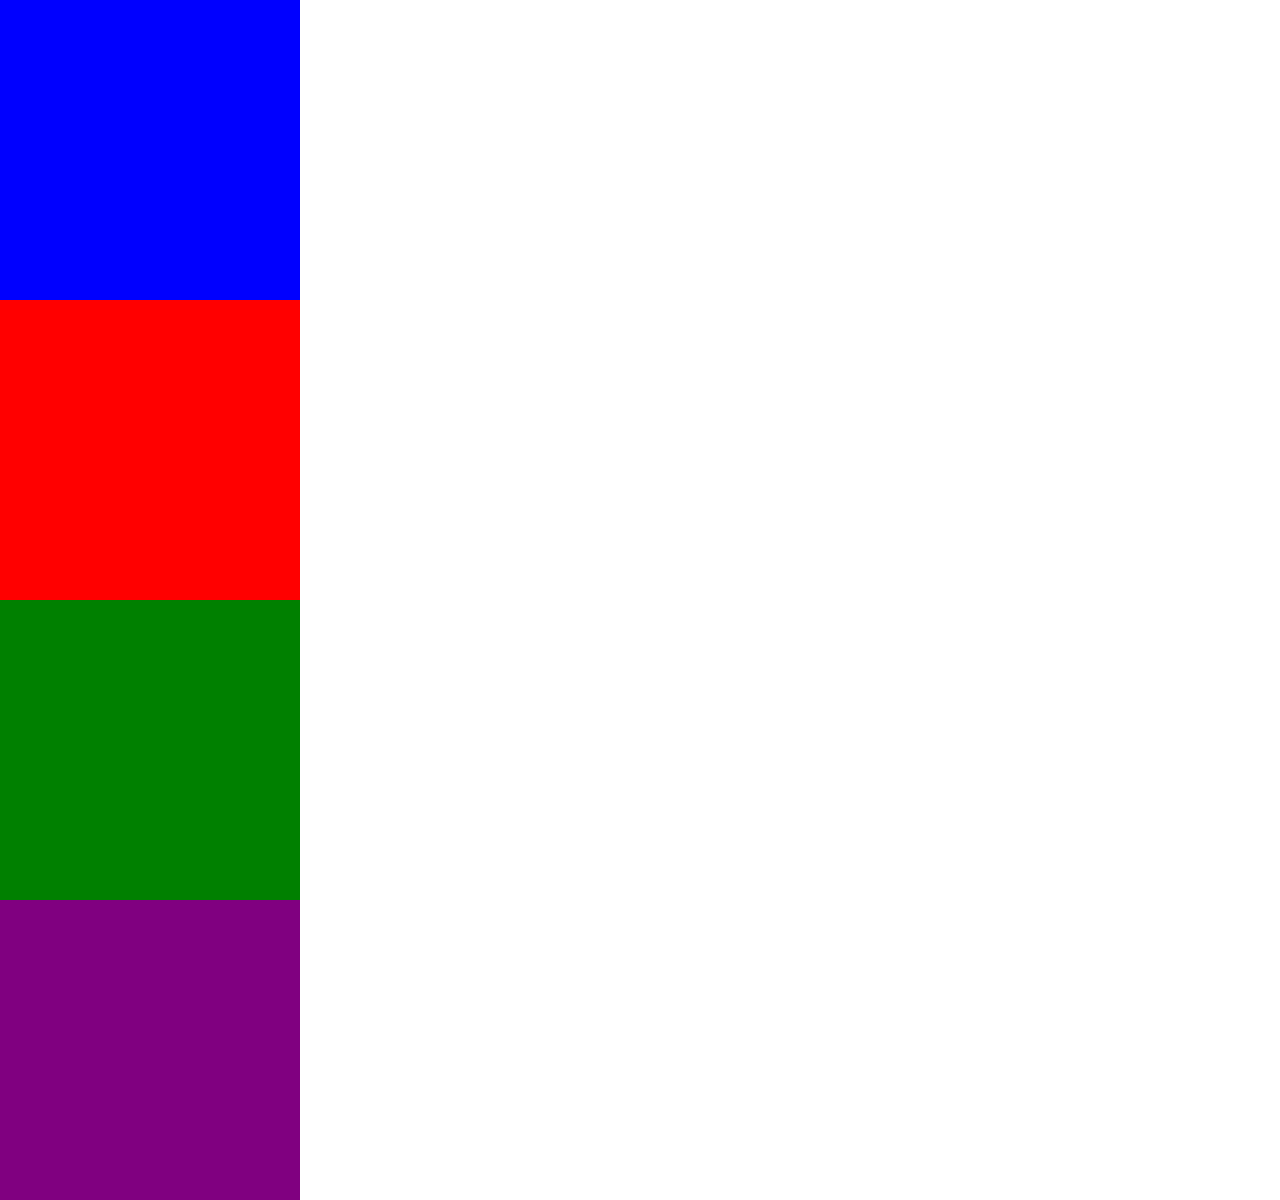
<file: 12 - css-positioning-starter/index.html>
<!DOCTYPE html>
<html lang="en">
<head>
  <meta charset="UTF-8">
  <meta name="viewport" content="width=device-width, initial-scale=1.0">
  <meta http-equiv="X-UA-Compatible" content="ie=edge">
  <link rel="stylesheet" href="style.css">
  <title>Positioning Activity</title>
</head>
<body>
  <div class="parent-square">
    <div class="child-square"></div>
  </div>
  <div class="square first"></div>
  <div class="square second"></div>
  <div class="square third absolute"></div>
  <div class="square fourth fixed"></div>
</body>
</html>
</file>
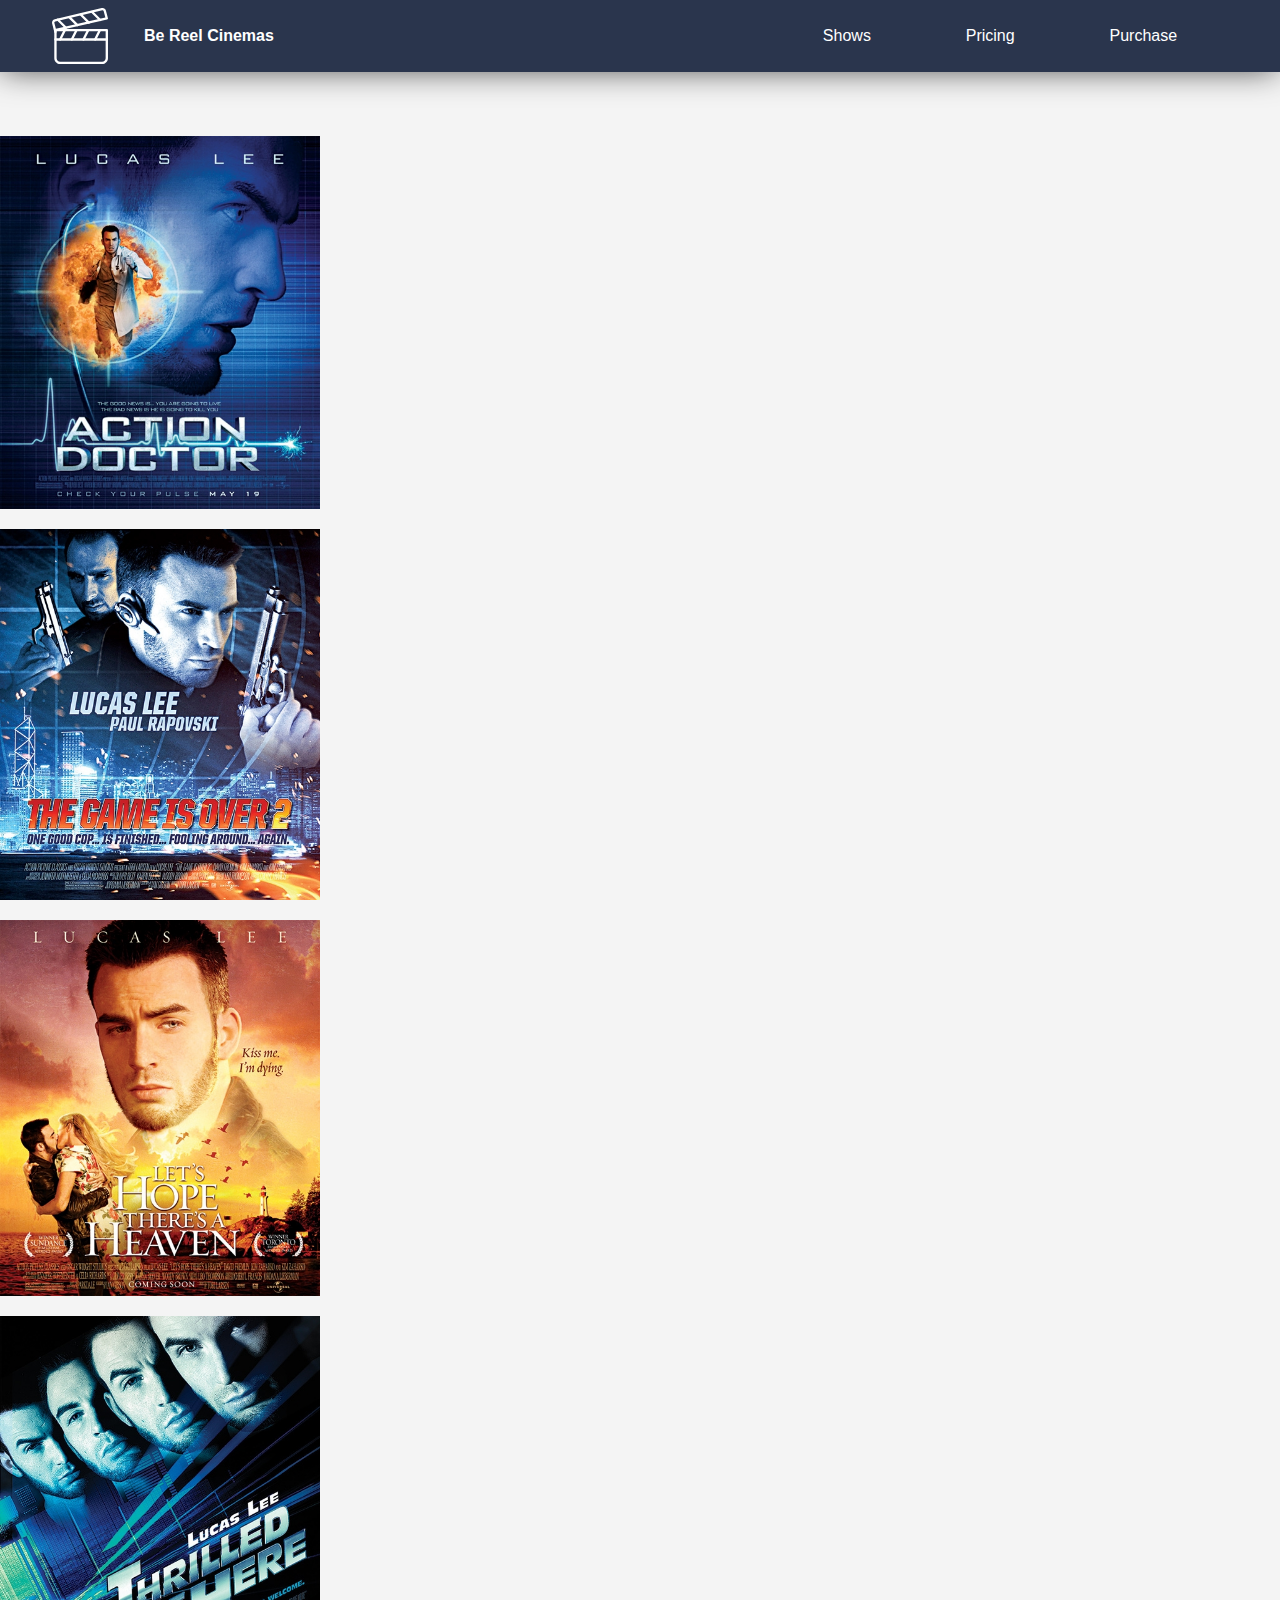
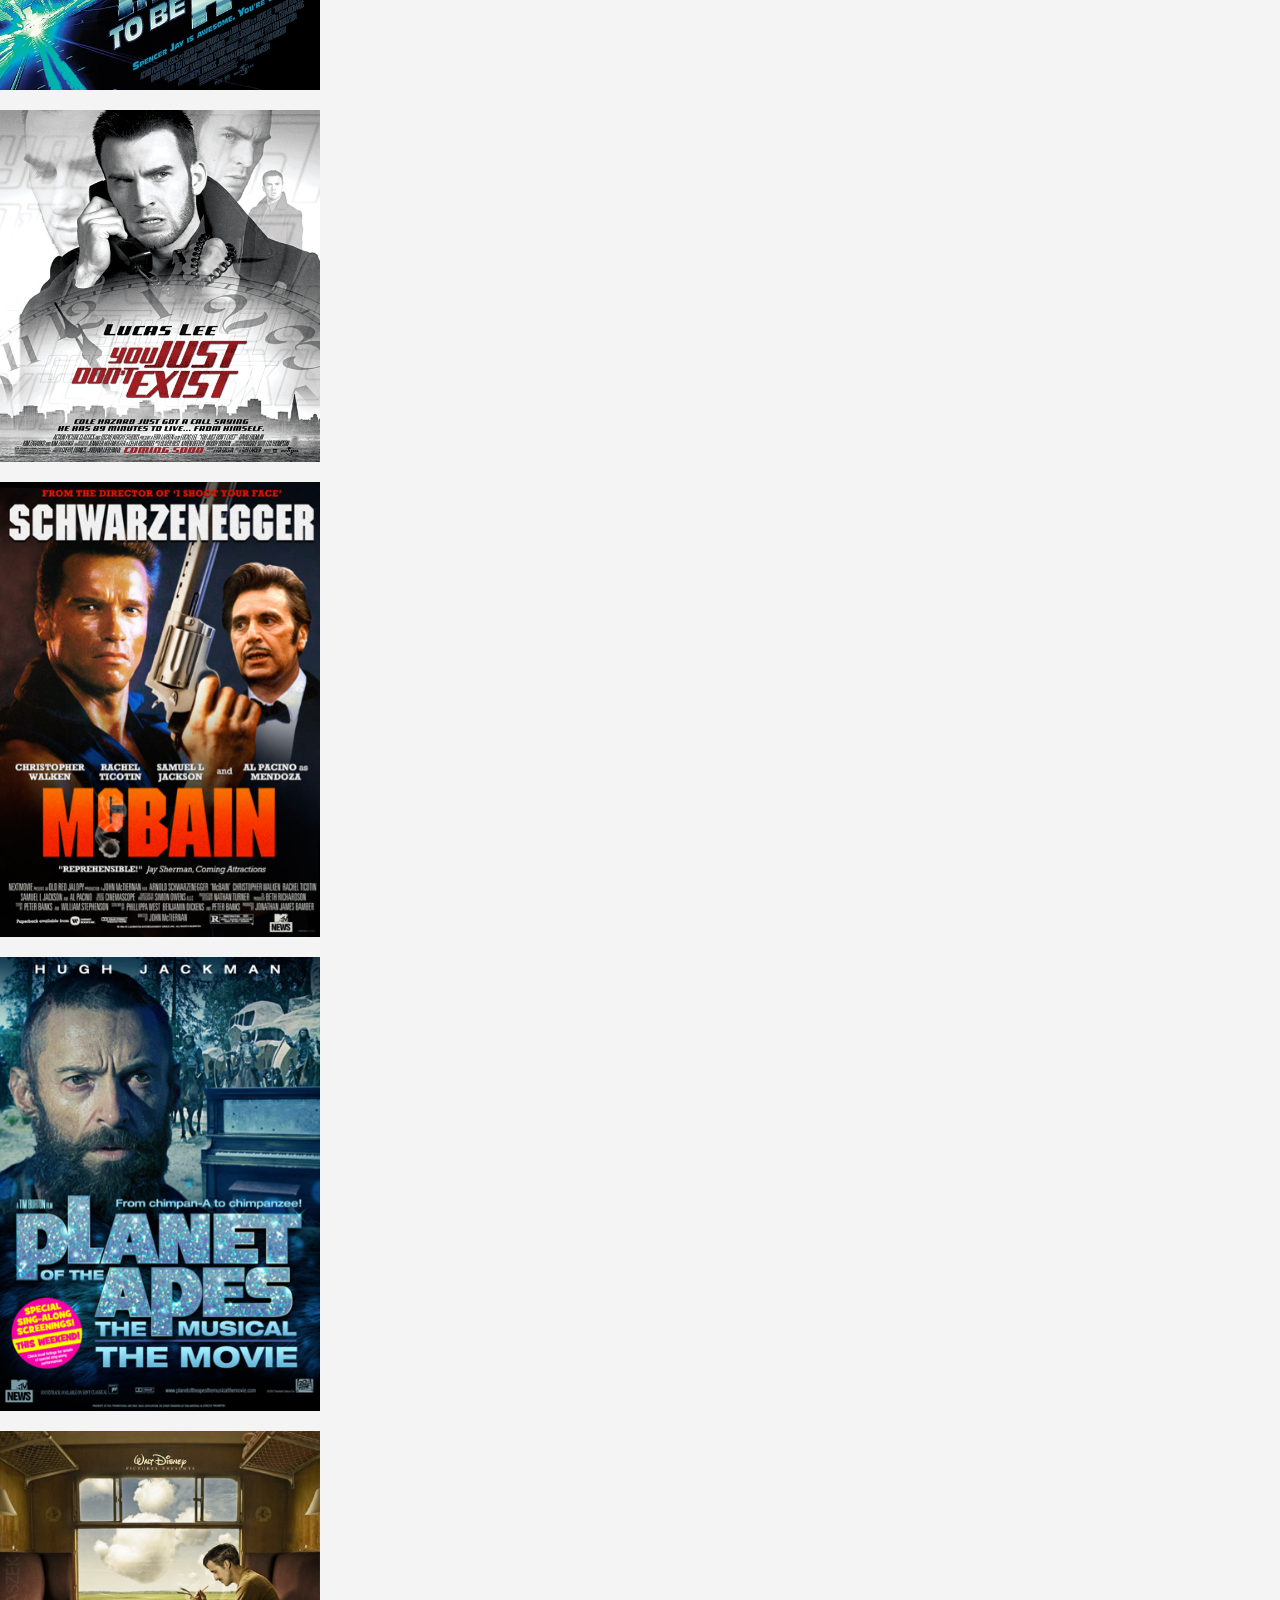
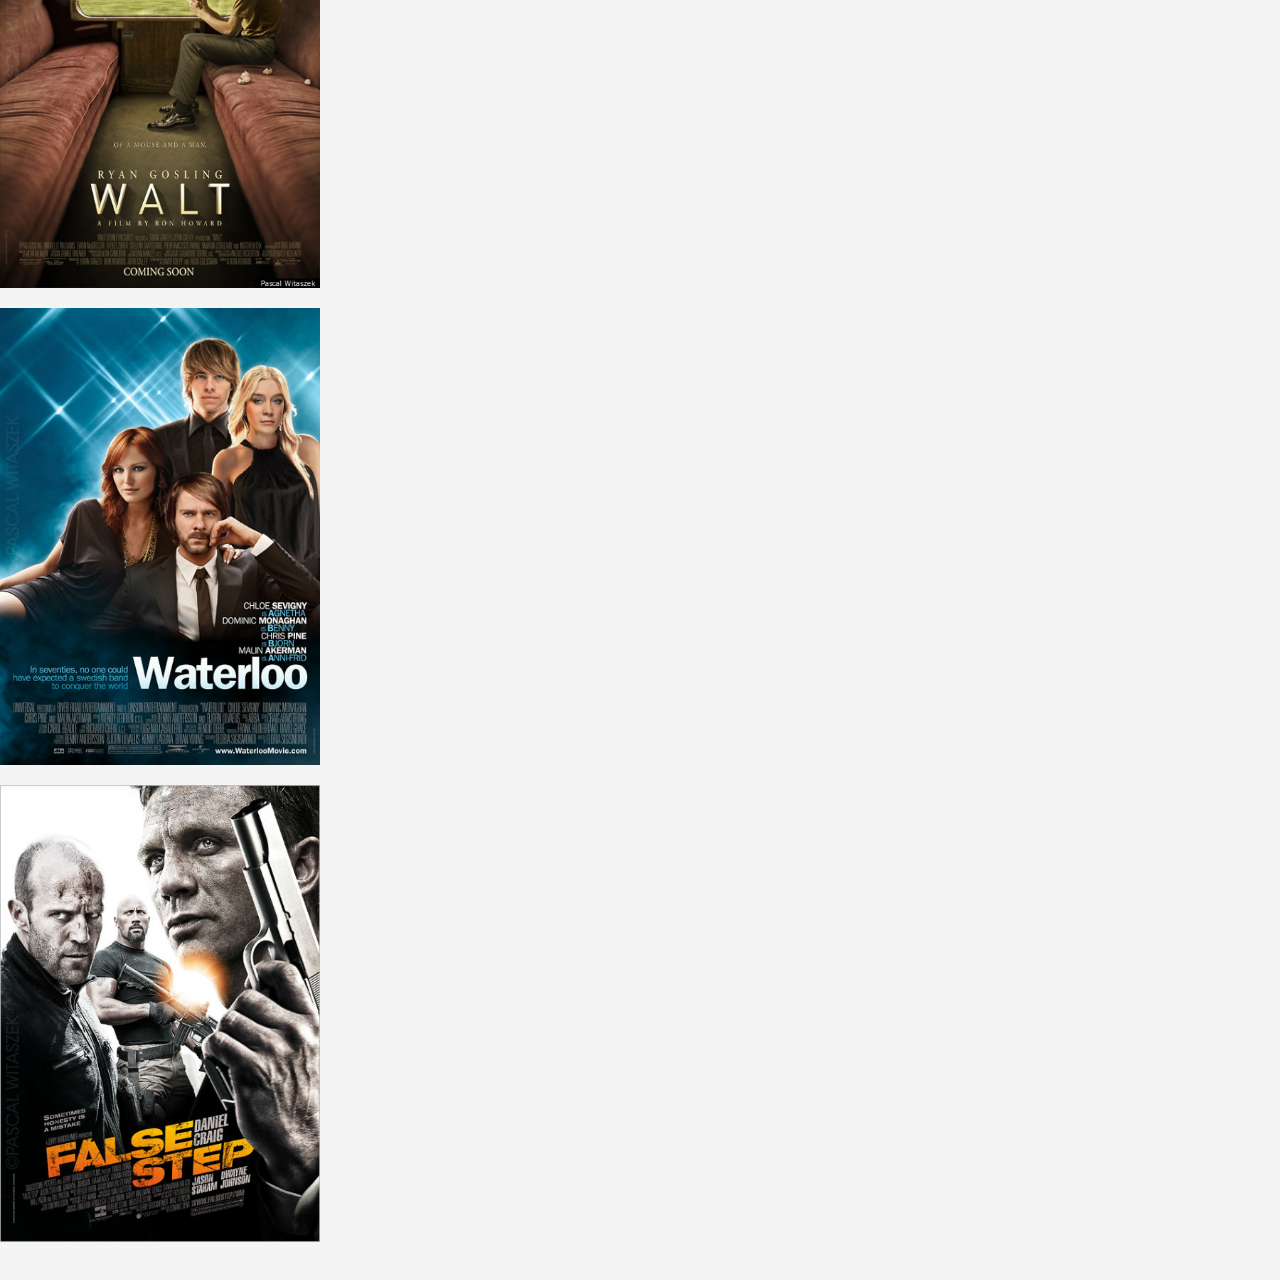
<file: 10 - movie posters/flexbox-exercise-starter/index.html>
<!DOCTYPE html>
<html lang="en">
<head>
    <meta charset="UTF-8">
    <meta name="viewport" content="width=device-width, initial-scale=1.0">
    <meta http-equiv="X-UA-Compatible" content="ie=edge">
    <title>Document</title>
    <link rel="stylesheet" href="styles/styles.css">
</head>
<body>
    <nav class="navStyles">
        <div class="imgStyles">
            <img src="images/clapperboard.svg" alt="logo">
            <p>Be Reel Cinemas</p>
        </div>
        <div class="flexer aligner nav-left">
            <ul class="flexer">
                <li>Shows</li>
                <li>Pricing</li>
                <li>Purchase</li>
            </ul>
            <!-- <button class="btnStyles">Login</button> -->
        </div>
    </nav>
    <div>
        <div class="imageContainer">
            <img src="images/ActionDoctor_Poster.jpg" alt="ActionPoster">
        </div>
        <div class="imageContainer">
            <img src="images/GIO2_Poster.jpg" alt="GamePoster">
        </div>
        <div class="imageContainer">
            <img src="images/LHTAH_Poster.jpg" alt="LetsHopePoster">
        </div>
        <div class="imageContainer">
            <img src="images/TTBH_Poster.jpg" alt="ThanksPoster">
        </div>
        <div class="imageContainer">
            <img src="images/YJDE_Poster.jpg" alt="OtherPoster">
        </div>
        <div class="imageContainer">
            <img src="images/mcbain_poster.jpg" alt="ActionPoster">
        </div>
        <div class="imageContainer">
            <img src="images/potamusical_poster.jpg" alt="GamePoster">
        </div>
        <div class="imageContainer">
            <img src="images/walt_poster.jpg" alt="LetsHopePoster">
        </div>
        <div class="imageContainer">
            <img src="images/waterloo_poster.jpg" alt="ThanksPoster">
        </div>
        <div class="imageContainer">
            <img src="images/false_poster.jpg" alt="OtherPoster">
        </div>
    </div>
    <div class='hidden'>Icons made by <a href="https://www.flaticon.com/authors/pixel-perfect" title="Pixel perfect">Pixel perfect</a> from <a href="https://www.flaticon.com/" 			    title="Flaticon">www.flaticon.com</a> is licensed by <a href="http://creativecommons.org/licenses/by/3.0/" 			    title="Creative Commons BY 3.0" target="_blank">CC 3.0 BY</a></div>
</body>
</html>
</file>
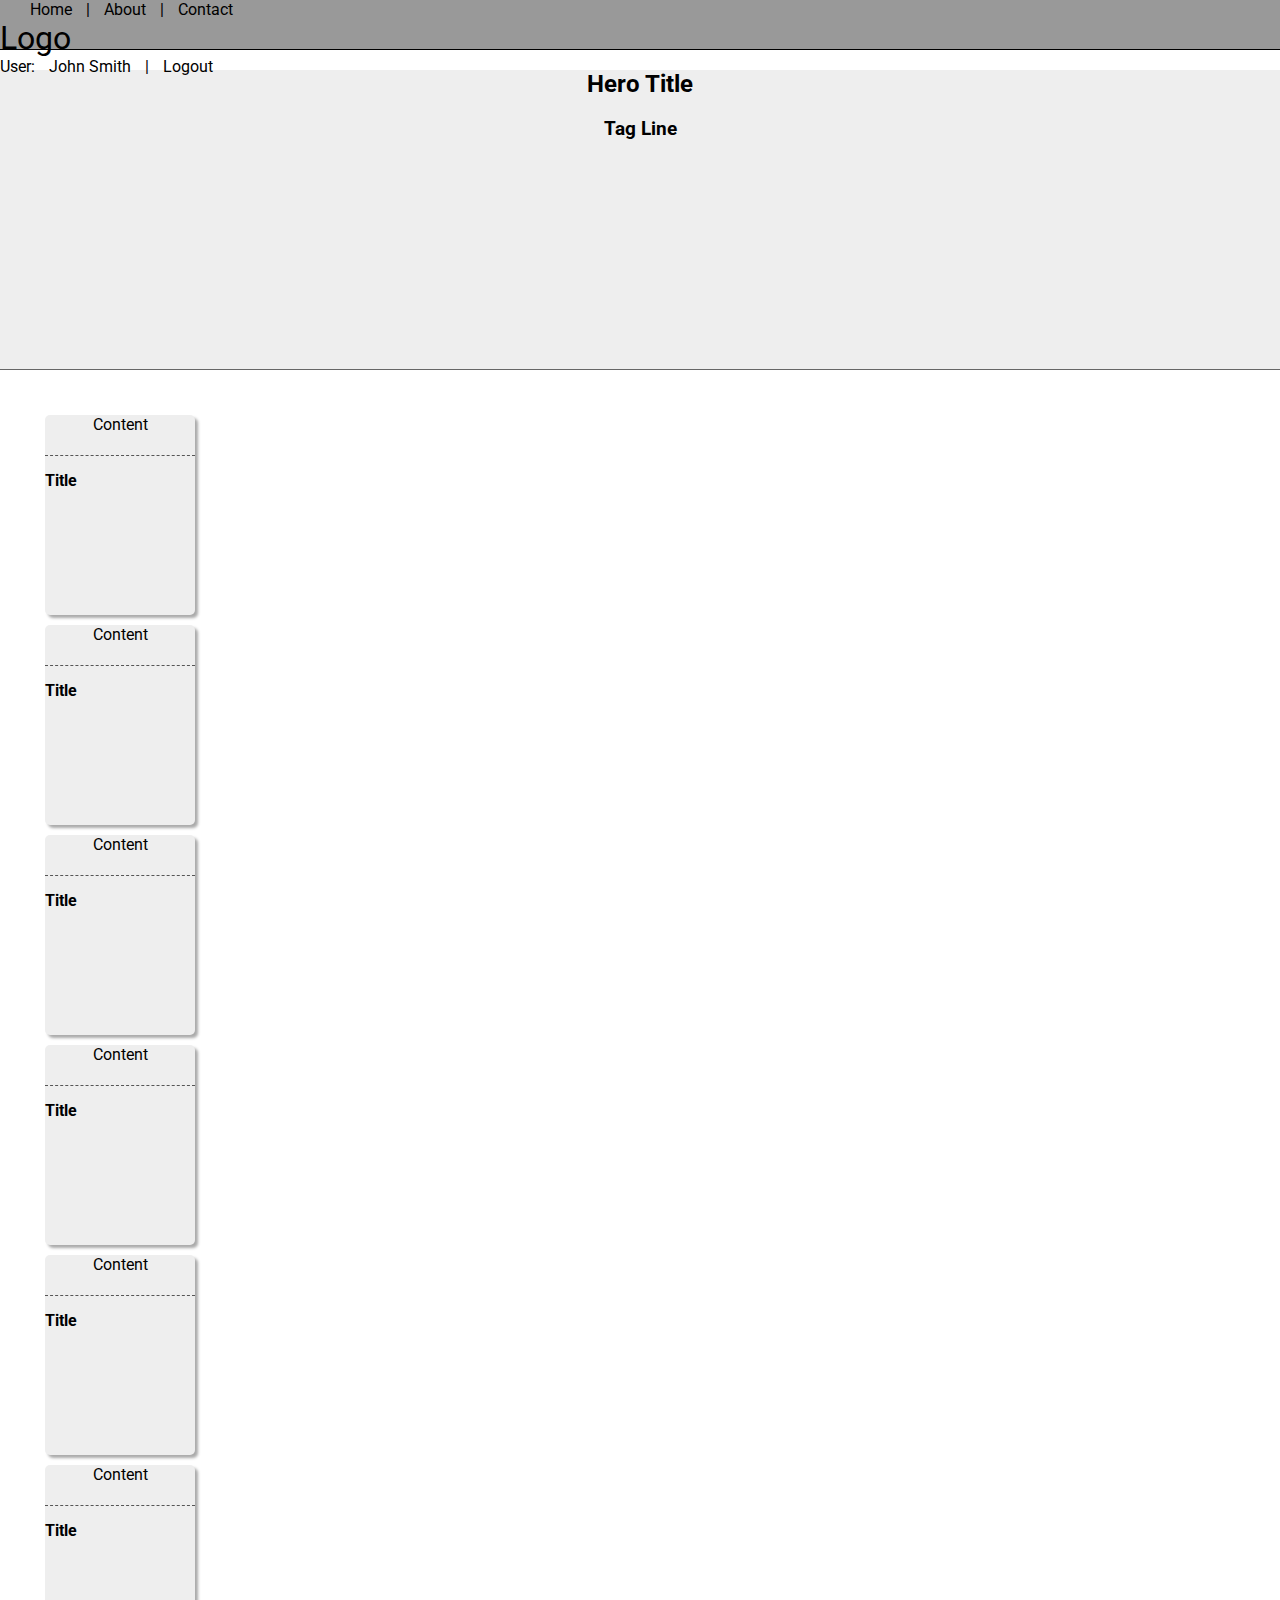
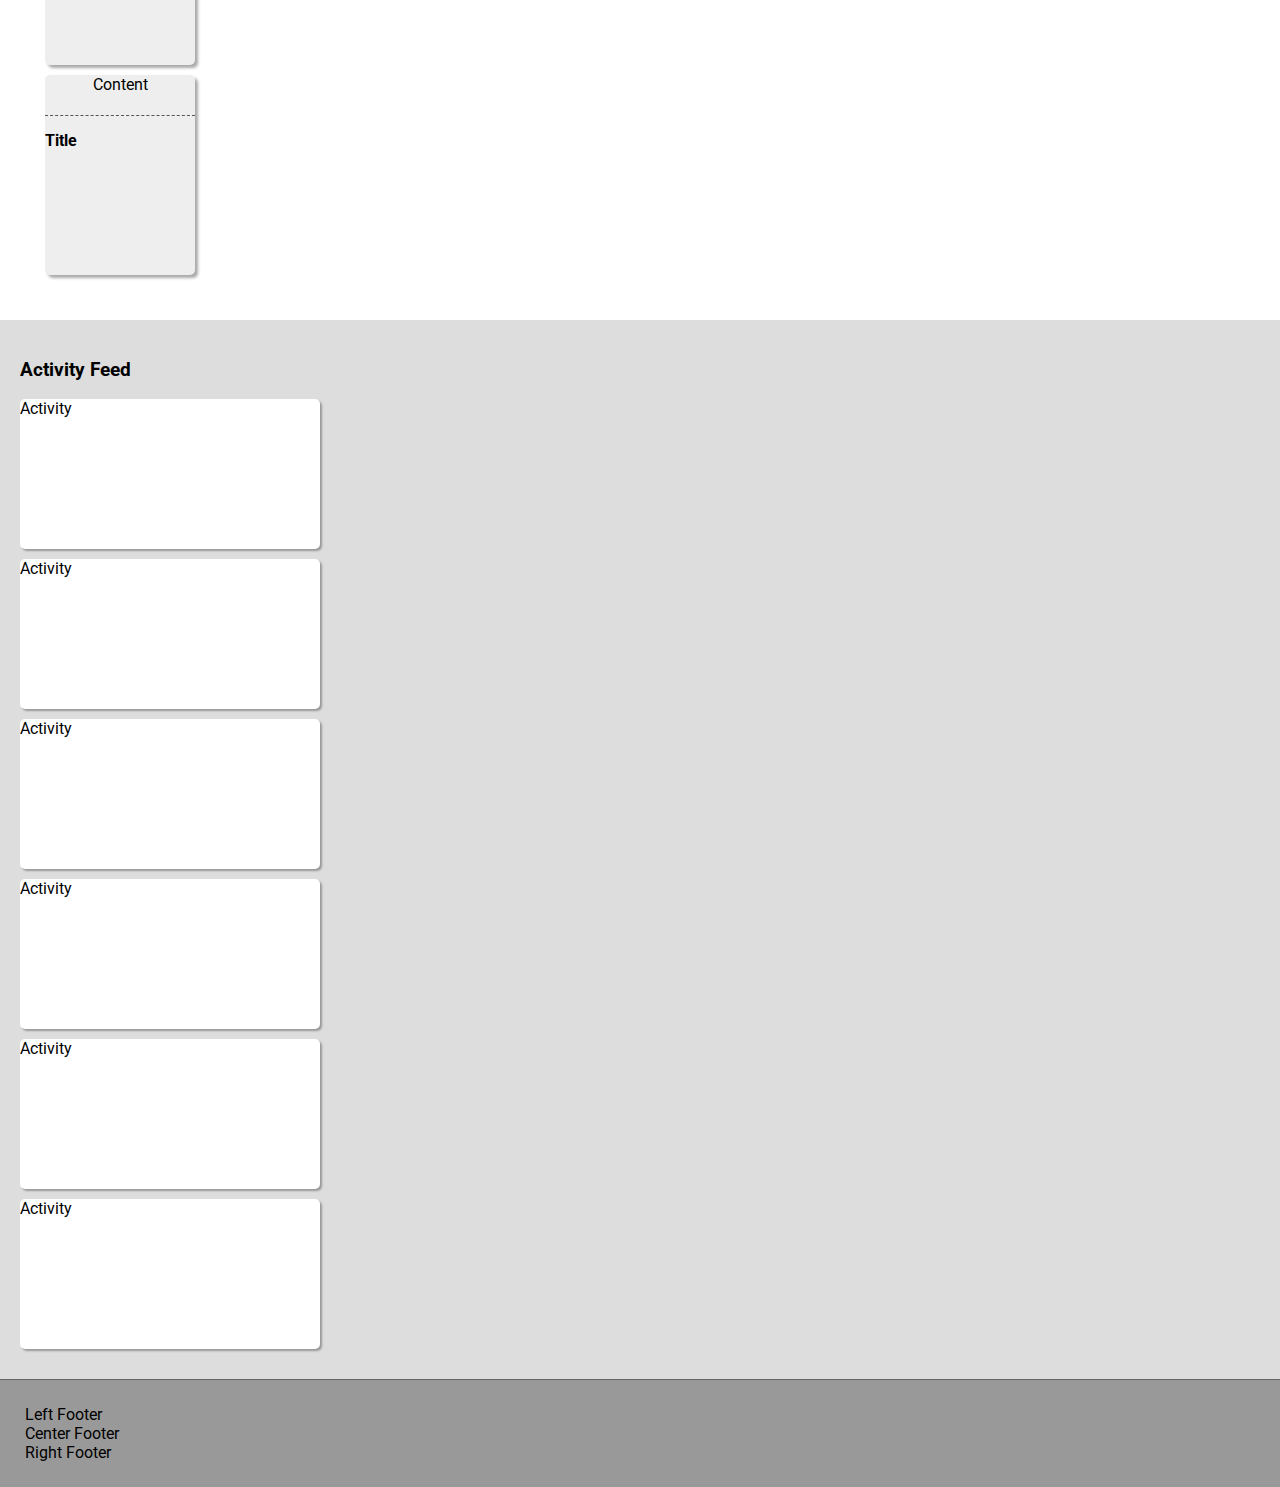
<file: 11 - flexbox/Flexbox Lab Starter Code/index.html>
<!DOCTYPE html>
<html lang="en">

<head>
  <meta charset="UTF-8">
  <title>FlexBox Exercises</title>
  <link href="https://fonts.googleapis.com/css?family=Roboto" rel="stylesheet">
  <link rel="stylesheet" href="styles/styles.css">
</head>

<body>
  <header>
    <nav class="header-item header-left">
      <a>Home</a> |
      <a>About</a> |
      <a>Contact</a>
    </nav>
    <div class="header-item logo">
      Logo
    </div>
    <div class="header-item header-right">
      User:
      <a>John Smith</a> |
      <a>Logout</a>
    </div>
  </header>
  <section class="hero">
    <div>
      <h2 class="hero-title">Hero Title</h2>
      <h3 class="hero-tagline">Tag Line</h3>
    </div>
  </section>
  <main>
    <section class="card-list">
      <div class="card">
        <div class="card-content">
          Content
        </div>
        <h4 class="card-title">
          Title
        </h4>
      </div>
      <div class="card">
        <div class="card-content">
          Content
        </div>
        <h4 class="card-title">
          Title
        </h4>
      </div>
      <div class="card">
        <div class="card-content">
          Content
        </div>
        <h4 class="card-title">
          Title
        </h4>
      </div>
      <div class="card">
        <div class="card-content">
          Content
        </div>
        <h4 class="card-title">
          Title
        </h4>
      </div>
      <div class="card">
        <div class="card-content">
          Content
        </div>
        <h4 class="card-title">
          Title
        </h4>
      </div>
      <div class="card">
        <div class="card-content">
          Content
        </div>
        <h4 class="card-title">
          Title
        </h4>
      </div>
      <div class="card">
        <div class="card-content">
          Content
        </div>
        <h4 class="card-title">
          Title
        </h4>
      </div>
    </section>
    <section class="activity-list">
      <div>
        <h3>Activity Feed</h3>
        <div class="activity-item">
          Activity
        </div>
        <div class="activity-item">
          Activity
        </div>
        <div class="activity-item">
          Activity
        </div>
        <div class="activity-item">
          Activity
        </div>
        <div class="activity-item">
          Activity
        </div>
        <div class="activity-item">
          Activity
        </div>
      </div>
    </section>
  </main>
  <footer>
    <section class="footer footer-left">
      Left Footer
    </section>
    <section class="footer footer-center">
      Center Footer
    </section>
    <section class="footer footer-right">
      Right Footer
    </section>
  </footer>
</body>

</html>
</file>
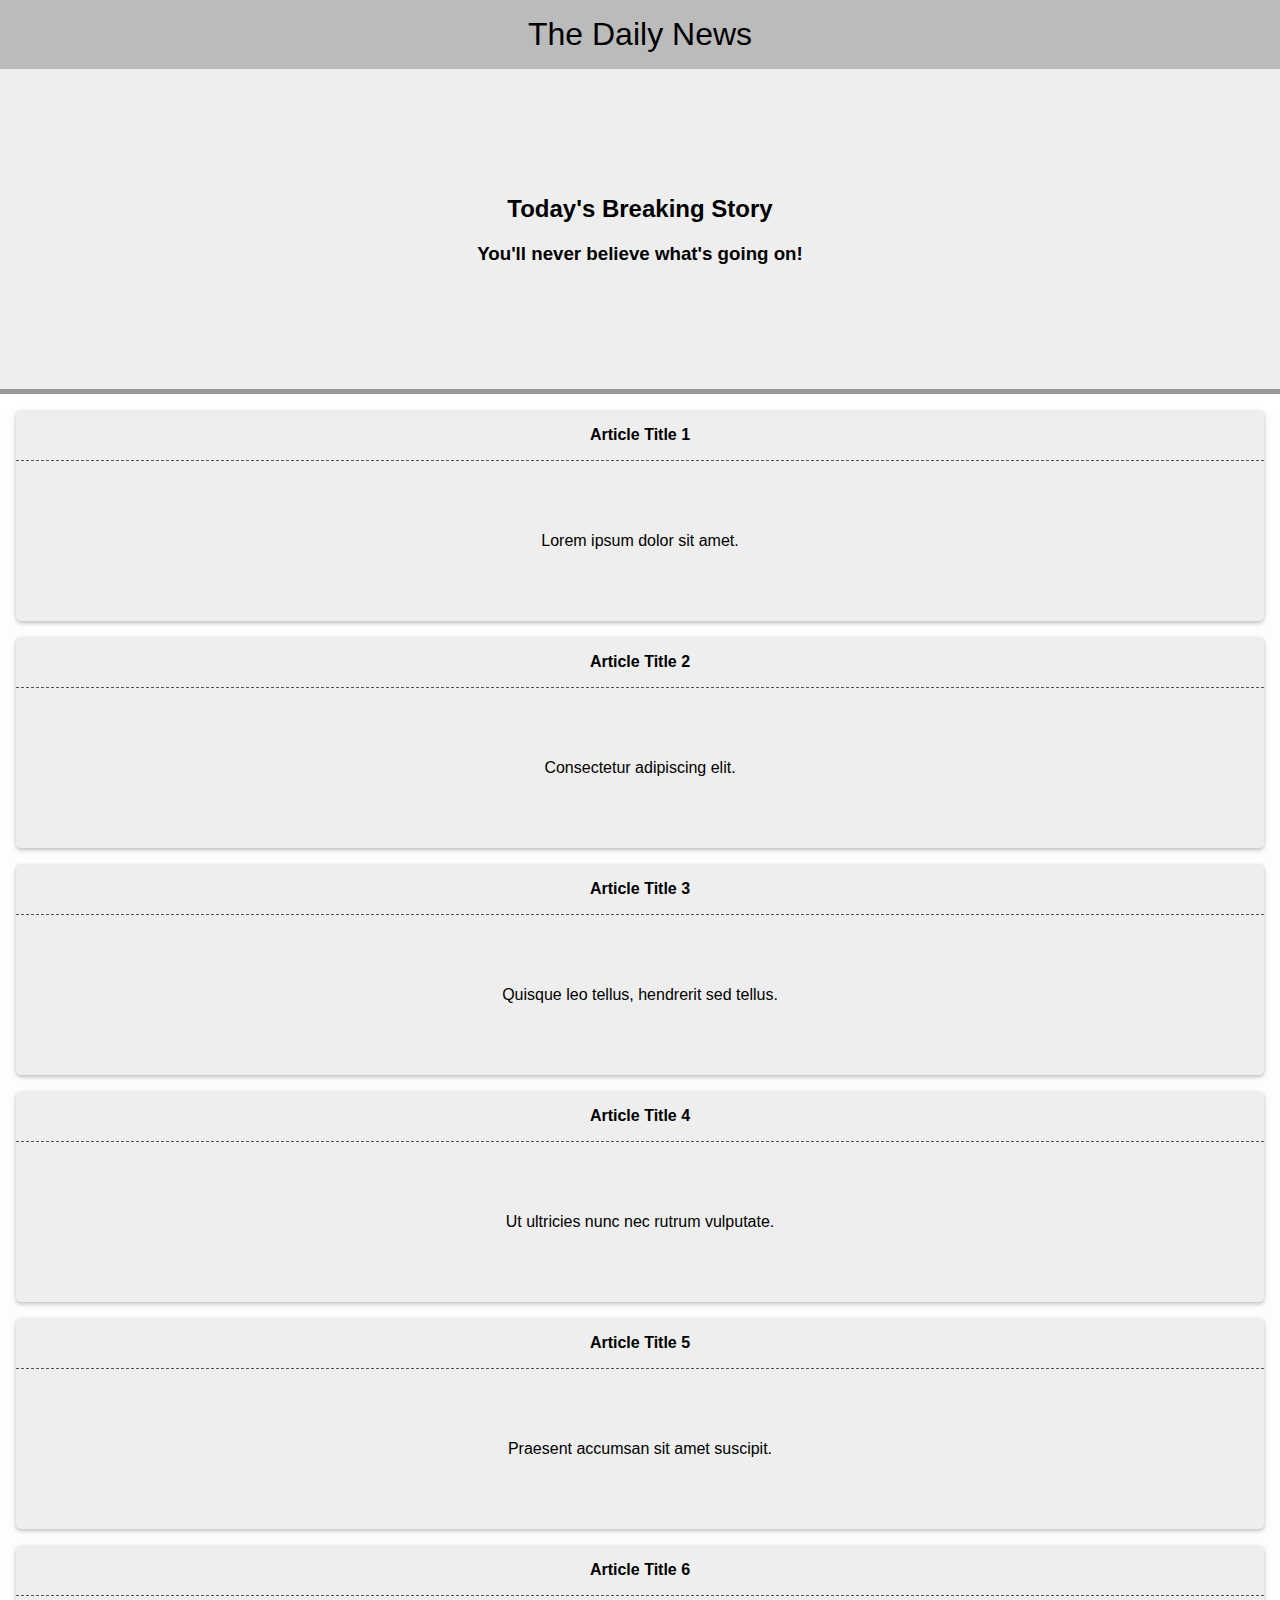
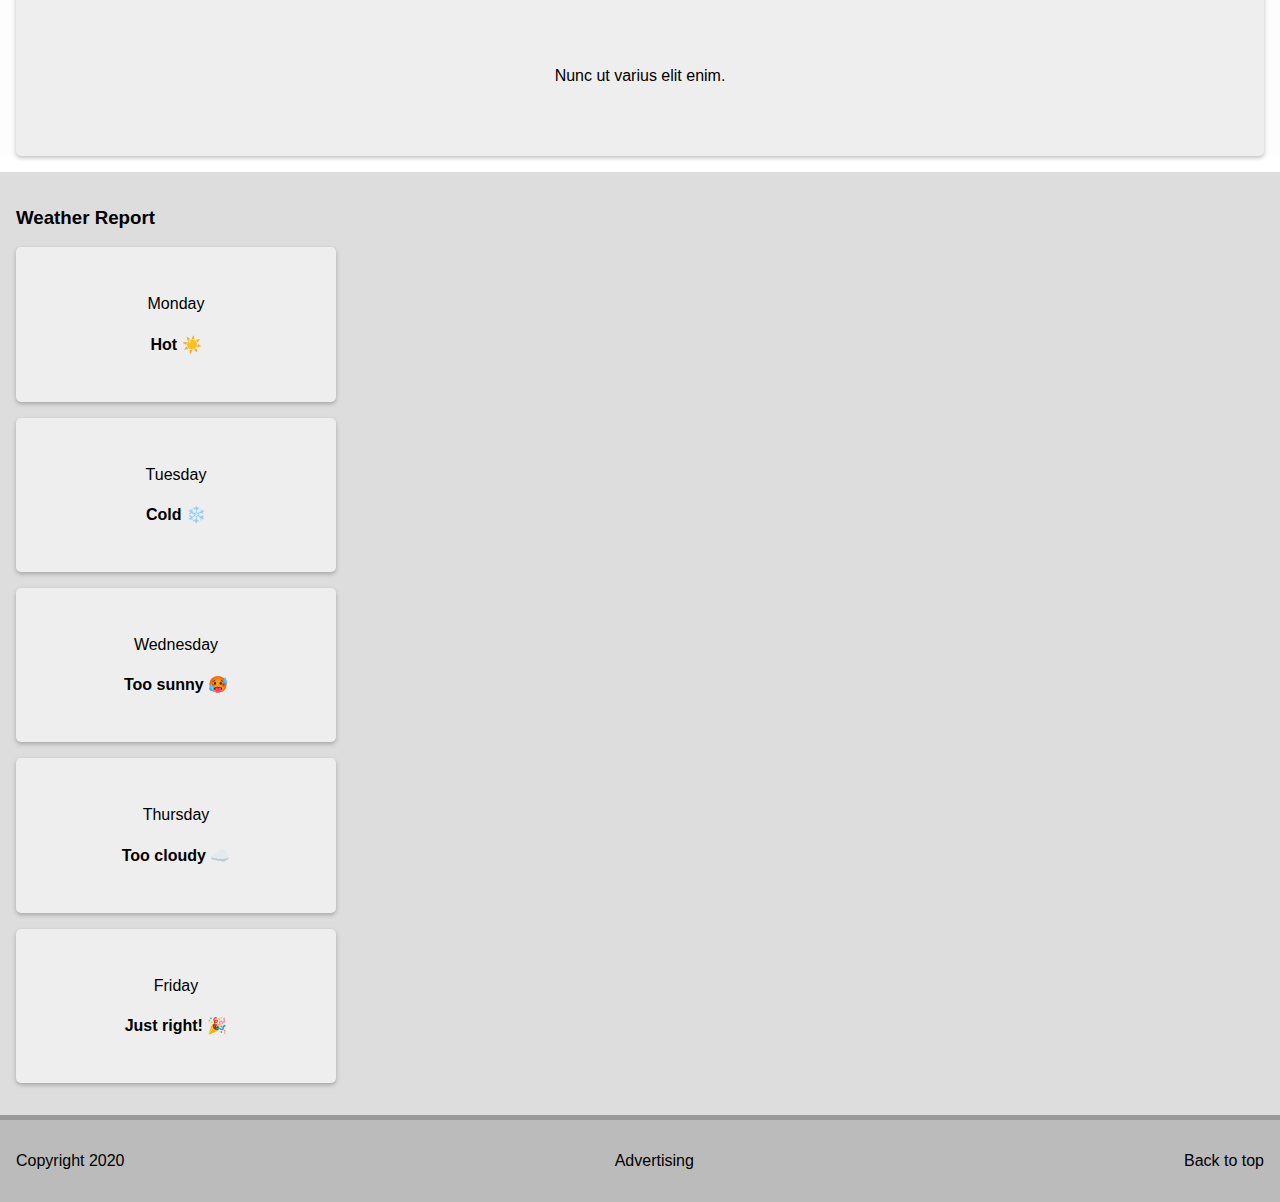
<file: 14 - Responsive Design/lab-responsive-design-starter/index.html>
<!DOCTYPE html>
<html lang="en">
    <head>
        <meta charset="UTF-8" />
        <meta name="viewport" content="width=device-width, initial-scale=1.0" />
        <link rel="stylesheet" href="styles/styles.css" />
        <title>Responsive Design Exercise</title>
    </head>
    <body>
        <header class="header">
            <nav class="header__links">
                <a>Home</a> | <a>About</a> |
                <a>Contact</a>
            </nav>
            <div class="header__logo">The Daily News</div>
            <div class="header__links">
                User:
                <a>John Smith</a> |
                <a>Logout</a>
            </div>
        </header>
        <section class="hero">
            <div>
                <h2 class="hero__title">Today's Breaking Story</h2>
                <h3 class="hero__tagline">You'll never believe what's going on!</h3>
            </div>
        </section>
        <main>
            <section class="article-list">
                <div class="article">
                    <h4 class="article__title">Article Title 1</h4>
                    <div class="article__content">Lorem ipsum dolor sit amet.</div>
                </div>
                <div class="article">
                    <h4 class="article__title">Article Title 2</h4>
                    <div class="article__content">Consectetur adipiscing elit.</div>
                </div>
                <div class="article">
                    <h4 class="article__title">Article Title 3</h4>
                    <div class="article__content">Quisque leo tellus, hendrerit sed tellus.</div>
                </div>
                <div class="article">
                    <h4 class="article__title">Article Title 4</h4>
                    <div class="article__content">Ut ultricies nunc nec rutrum vulputate.</div>
                </div>
                <div class="article">
                    <h4 class="article__title">Article Title 5</h4>
                    <div class="article__content">Praesent accumsan sit amet suscipit.</div>
                </div>
                <div class="article">
                    <h4 class="article__title">Article Title 6</h4>
                    <div class="article__content">Nunc ut varius elit enim.</div>
                </div>
            </section>
            <section class="weather-list">
                <h3>Weather Report</h3>
                <div class="weather">
                    <h4 class="weather__title">Monday</h4>
                    <div class="weather__description">Hot ☀️</div>
                </div>
                <div class="weather">
                    <h4 class="weather__title">Tuesday</h4>
                    <div class="weather__description">Cold ❄️</div>
                </div>
                <div class="weather">
                    <h4 class="weather__title">Wednesday</h4>
                    <div class="weather__description">Too sunny 🥵</div>
                </div>
                <div class="weather">
                    <h4 class="weather__title">Thursday</h4>
                    <div class="weather__description">Too cloudy ☁️</div>
                </div>
                <div class="weather">
                    <h4 class="weather__title">Friday</h4>
                    <div class="weather__description">Just right! 🎉</div>
                </div>
            </section>
        </main>
        <footer class="footer">
            <section class="footer__item">Copyright 2020</section>
            <section class="footer__item"><a>Advertising</a></section>
            <section class="footer__item"><a>Back to top</a></section>
        </footer>
    </body>
</html>
</file>
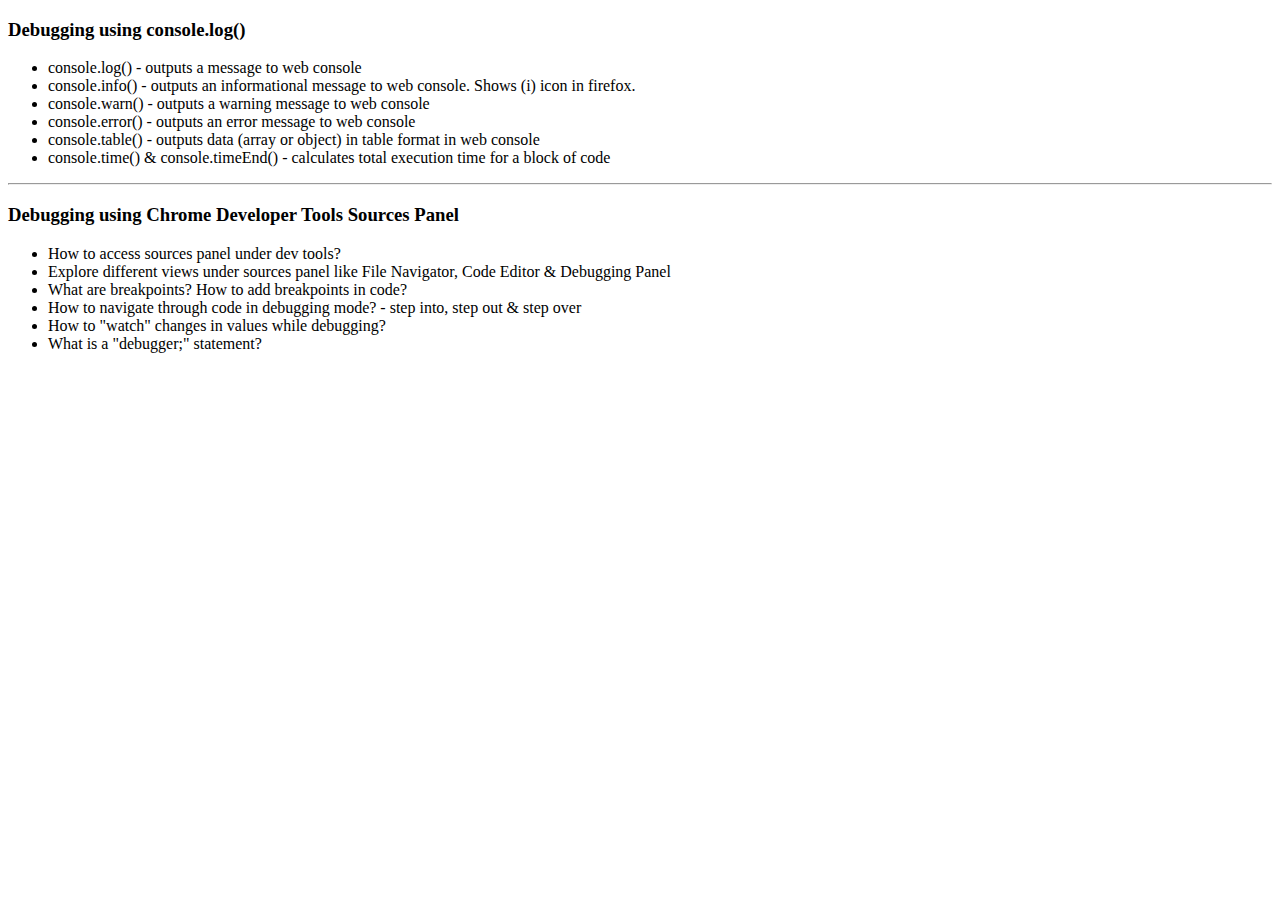
<file: 22 - CDA : Debugging JavaScript in the Browser/js-debugging-cda-starter-code/index.html>
<!DOCTYPE html>
<html lang="en">

<head>
  <meta charset="UTF-8" />
  <meta http-equiv="X-UA-Compatible" content="IE=edge" />
  <meta name="viewport" content="width=device-width, initial-scale=1.0" />
  <title>Debugging in JS</title>
</head>

<body>
  <div>
    <h3>Debugging using console.log()</h3>
    <ul>
      <li>console.log() - outputs a message to web console</li>
      <li>
        console.info() - outputs an informational message to web console.
        Shows (i) icon in firefox.
      </li>
      <li>console.warn() - outputs a warning message to web console</li>
      <li>console.error() - outputs an error message to web console</li>
      <li>
        console.table() - outputs data (array or object) in table format in
        web console
      </li>
      <li>
        console.time() & console.timeEnd() - calculates total execution time
        for a block of code
      </li>
    </ul>
  </div>
  <hr />
  <div>
    <h3>Debugging using Chrome Developer Tools Sources Panel</h3>
    <ul>
      <li>How to access sources panel under dev tools?</li>
      <li>
        Explore different views under sources panel like File Navigator, Code
        Editor & Debugging Panel
      </li>
      <li>What are breakpoints? How to add breakpoints in code?</li>
      <li>
        How to navigate through code in debugging mode? - step into, step out
        & step over
      </li>
      <li>How to "watch" changes in values while debugging?</li>
      <li>What is a "debugger;" statement?</li>
    </ul>
  </div>
  <!-- <script src="./scripts/debug-console.js"></script> -->
  <!-- <script src="./scripts/debug-source.js"></script> -->
</body>

</html>
</file>
<file: 12 - css-positioning-starter/style.css>
body {
  margin: 0;
  padding: 0;
}

.parent-square{
  display: none;
}

.square {
  height: 300px;
  width: 300px;
  display: block;
  position: relative;
}

/*uncomment this ruleset for the fixed section */

/* .fixed {
  position: fixed;
  top: 0;
} */

.first {
  background-color: blue;
}

.second {
  background-color: red;
}

.third {
  background-color: green;
}

.fourth {
  background-color: purple;
}

/* 
  uncomment these two rulesets below for 
    the absolute section 
*/

/* .parent-square{
  display: block;
  position: relative;
  width: 500px;
  height: 500px;
  background-color: palevioletred;
}

.child-square{
  background-color: aquamarine;
  width: 75px;
  height: 75px; 
}*/
</file>
<file: 10 - movie posters/flexbox-exercise-starter/styles/styles.css>
body {
    margin:0;
    background-color: #f4f4f4
}
.navStyles {
    background-color: #2a354d;
    height: 4.5em;
    margin-bottom: 4rem;
    display: flex;
    justify-content: space-between;
    align-items: center;
    color: #FFFFFF;
    font-family: 'Open Sans', sans-serif;
    -webkit-box-shadow: -1px -1px 33px -2px rgba(0,0,0,0.75);
    -moz-box-shadow: -1px -1px 33px -2px rgba(0,0,0,0.75);
    box-shadow: -1px -1px 33px -2px rgba(0,0,0,0.75);
}
.imgStyles {
    padding: 0 0 0 2em;
    height: 3.5em;
    width: 20em;
    display: flex;
}

.imgStyles img {
    width: 30%;
    margin-right: 1rem;
}

.flexer {
    display: flex
}
.aligner{
    align-items: center;
}
.nav-left {
    padding: 0 1em 0 0;
    width: 45%;
    justify-content: space-between;
}
.btnStyles{
    text-decoration: none;
    background-color: #444444;
    color: #FFFFFF;
    font-family: 'Open Sans', sans-serif;
    border-radius: 2px;
    font-size: 1em;
    height: 2em;
    width: 8em;
}
ul {
    list-style-type: none;
    width: 100%;
    justify-content: space-evenly;
    flex-wrap: wrap;
}

li {
    margin-left: 0.5rem;
}

img{
    width: 100%;
    height: 100%;
}
p{
    font-weight: bold;
    align-self: center;
}
.imageContainer{
    width: 20rem;
    margin-bottom: 1rem;
}

.hidden {
    visibility: hidden;
}
</file>
<file: 11 - flexbox/Flexbox Lab Starter Code/styles/styles.css>
/* Box-sizing border-box */
* { -moz-box-sizing: border-box; -webkit-box-sizing: border-box; box-sizing: border-box; }

body {
	margin: 0;
	font-family: 'Roboto', sans-serif;
}

a {
	padding: 10px;
}

header {
	height: 50px;
	background: #999999;
	border-bottom: solid 1px;
}

.header-left, .header-right, .logo {
}

.logo {
	font-size: 2rem;
}

.header-left {
	padding-left: 20px;
}

.header-right {
	padding-right: 20px;
}

.hero {
	height: 300px;
	background: #eeeeee;
	text-align: center;
	border-bottom: solid 1px #666666;
}

main {
}

.card-list {
	width: 100%;
	padding: 35px;
}

.card {
	width: 150px;
	height: 200px;
	margin: 10px;
	background: #eeeeee;
	box-shadow: 3px 3px 3px #aaaaaa;
	border-radius: 5px;
}

.card-content {
	text-align: center;
}

.card-title {
	border-top: dashed 1px #555555;
	padding-top: 15px;
}

.activity-list {
	background: #dddddd;
	padding: 20px;
}

.activity-list > * {
}

.activity-item {
	width: 300px;
	height: 150px;
	background: white;
	margin: 10px 0;
	border-radius: 5px;
	box-shadow: 2px 2px 2px #999999;
}

footer {
	background: #999999;
	border-top: solid 1px #666666;
	padding: 25px;
}

.header-left {
}

.header-right {
}

.footer-left {
}
</file>
<file: 14 - Responsive Design/lab-responsive-design-starter/styles/styles.css>
/* Box-sizing border-box */
* {
  box-sizing: border-box;
}

body {
  margin: 0;
  font-family: Arial, Helvetica, sans-serif;
}

.header {
  background-color: #bbbbbb;
  padding: 1rem;
  text-align: center;
}
.header__logo {
  font-size: 2rem;
}
.header__links {
  display: none;
}

.hero {
  display: flex;
  justify-content: center;
  align-items: center;
  text-align: center;
  background-color: #eeeeee;
  padding: 1rem;
  height: 20rem;
}

main {
  border-top: 5px solid #999999;
  border-bottom: 5px solid #999999;
}

.article-list {
  background-color: #fdfdfd;
}

.article {
  background-color: #eeeeee;
  box-shadow: 0 2px 4px rgba(0, 0, 0, 0.25);
  border-radius: 5px;
  margin: 1rem;
}
.article__title {
  margin: 0;
  padding: 1rem;
  border-bottom: 1px dashed #555555;
  text-align: center;
}
.article__content {
  height: 10rem;
  padding: 1rem;
  display: flex;
  justify-content: center;
  align-items: center;
}

.weather-list {
  background-color: #dddddd;
  padding: 1rem;
}

.weather {
  margin: 1rem 0;
  padding: 3rem 0;
  text-align: center;
  background-color: #eeeeee;
  border-radius: 5px;
  box-shadow: 0 2px 4px rgba(0, 0, 0, 0.25);
  width: 20rem;
}
.weather__title {
  margin-top: 0;
  font-weight: normal;
}
.weather__description {
  font-weight: bold;
}

.footer {
  display: flex;
  justify-content: space-between;
  padding: 2rem 1rem;
  background-color: #bbbbbb;
}/*# sourceMappingURL=styles.css.map */
</file>
